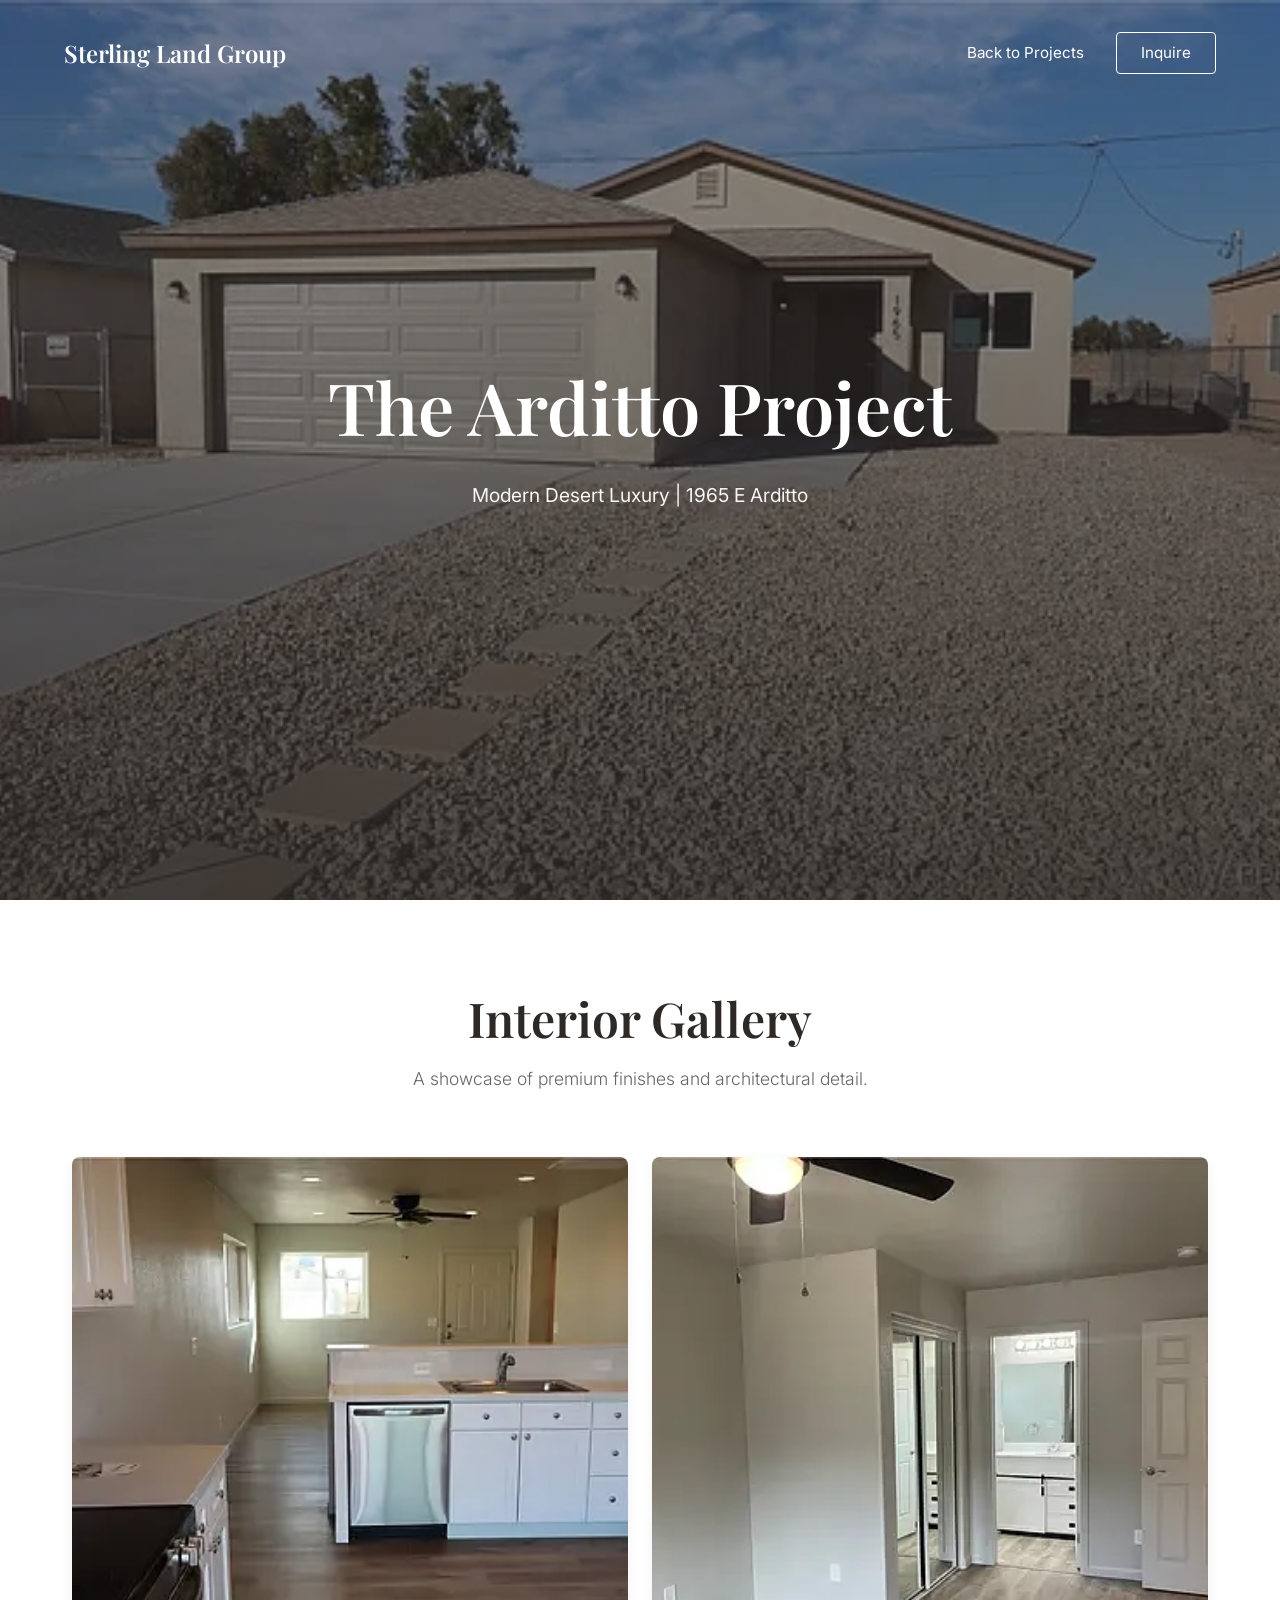
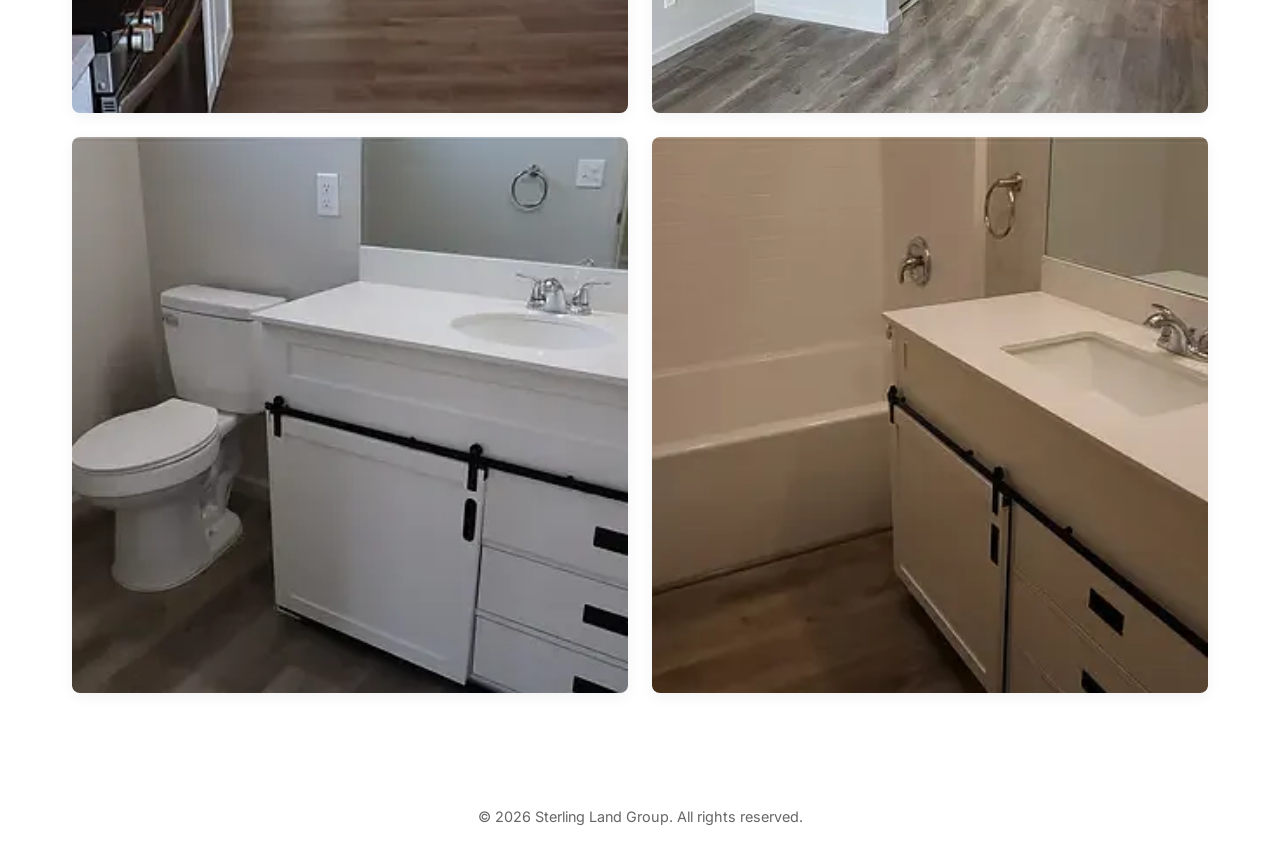
<file: arditto.html>
<!DOCTYPE html>
<html lang="en">
<head>
    <meta charset="UTF-8">
    <meta name="viewport" content="width=device-width, initial-scale=1.0">
    <title>The Arditto Project | Portfolio</title>
    <link rel="preconnect" href="https://fonts.googleapis.com">
    <link rel="preconnect" href="https://fonts.gstatic.com" crossorigin>
    <link href="https://fonts.googleapis.com/css2?family=Inter:wght@300;400;500&family=Playfair+Display:wght@400;600;700&display=swap" rel="stylesheet">
    <link rel="stylesheet" href="style.css">
</head>
<body>

    <nav class="navbar">
        <div class="logo"><a href="index.html" style="text-decoration: none; color: inherit;">Sterling Land Group</a></div>
        <div class="nav-links">
            <a href="index.html#projects">Back to Projects</a>
            <a href="index.html#contact" class="btn-outline">Inquire</a>
        </div>
    </nav>

    <header class="hero" style="background-image: url('assets/images/arditto/arditto-exterior.webp');">
        <div class="hero-overlay">
            <h1>The Arditto Project</h1>
            <p>Modern Desert Luxury | 1965 E Arditto</p>
        </div>
    </header>

    <section class="container">
        <div class="section-header">
            <h2 class="section-title">Interior Gallery</h2>
            <p class="section-subtitle">A showcase of premium finishes and architectural detail.</p>
        </div>

        <div class="interior-gallery">
            <img src="assets/images/arditto/arditto-kitchen.webp" alt="Modern white kitchen with premium finishes at the Arditto residence">
            <img src="assets/images/arditto/arditto-bedroom-suite.webp" alt="Spacious and bright primary bedroom suite at the Arditto residence">
            <img src="assets/images/arditto/arditto-bath-vanity.webp" alt="Elegant bathroom vanity with contemporary lighting at the Arditto residence">
            <img src="assets/images/arditto/arditto-guest-bath.webp" alt="Clean and modern guest bathroom design at the Arditto residence">
        </div>
    </section>

    <footer>
        <p>&copy; 2026 Sterling Land Group. All rights reserved.</p>
    </footer>

</body>
</html>
</file>
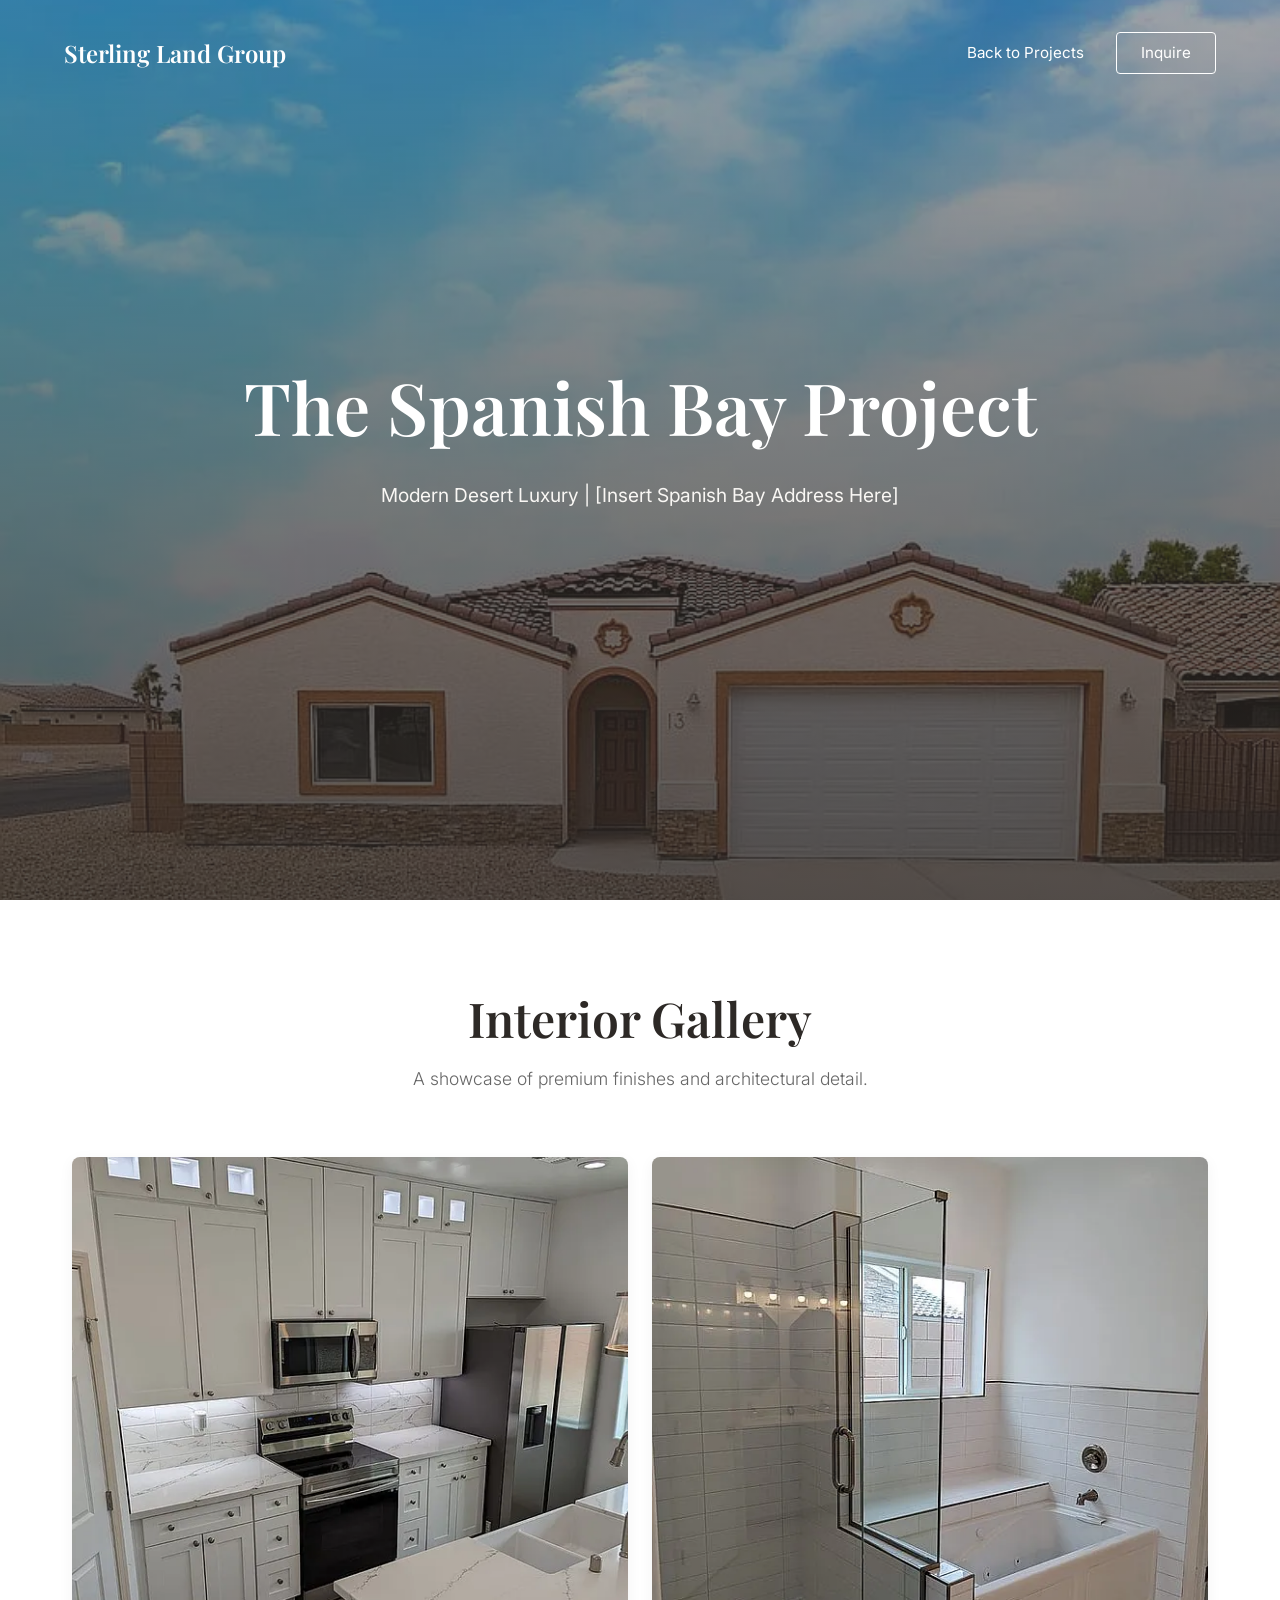
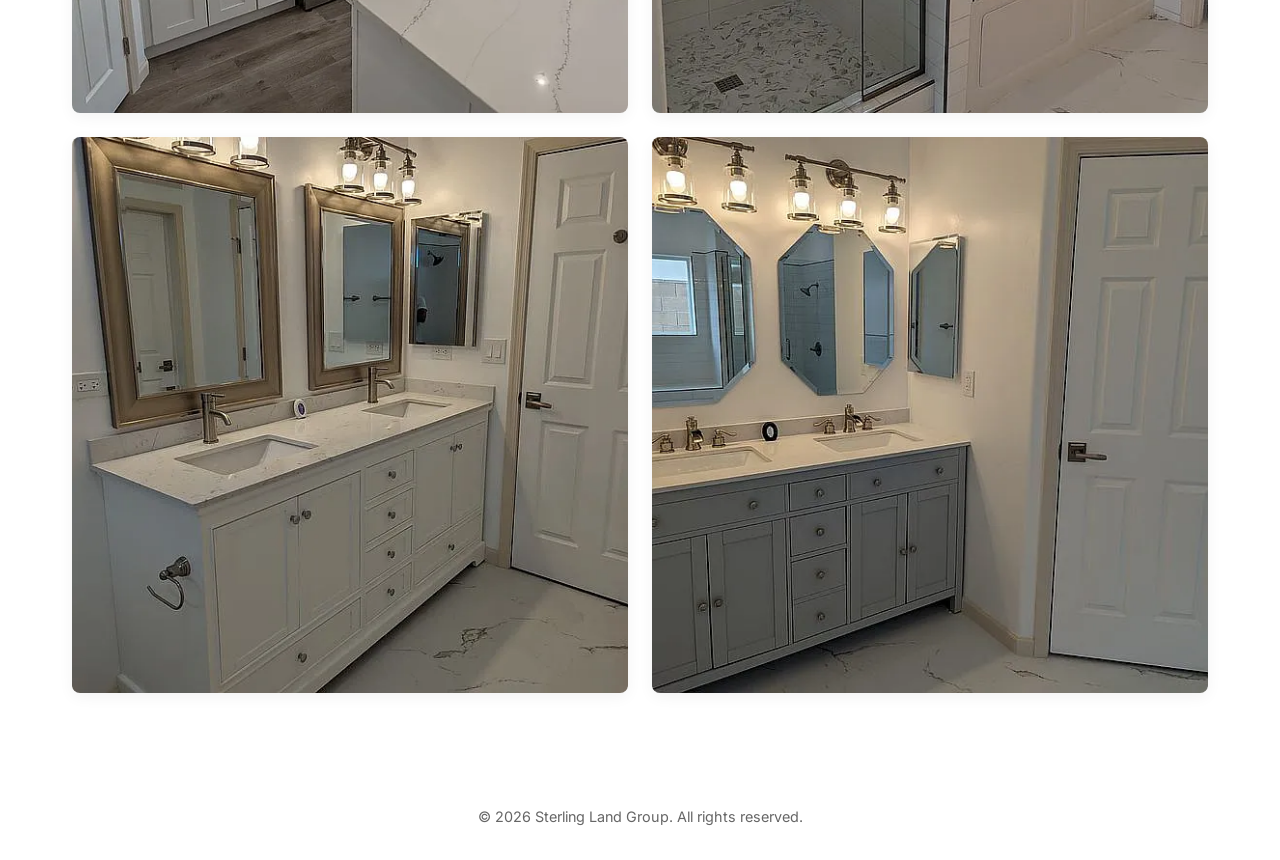
<file: spanish-bay.html>
<!DOCTYPE html>
<html lang="en">
<head>
    <meta charset="UTF-8">
    <meta name="viewport" content="width=device-width, initial-scale=1.0">
    <title>The Spanish Bay Project | Sterling Land Group</title>
    <link rel="preconnect" href="https://fonts.googleapis.com">
    <link rel="preconnect" href="https://fonts.gstatic.com" crossorigin>
    <link href="https://fonts.googleapis.com/css2?family=Inter:wght@300;400;500&family=Playfair+Display:wght@400;600;700&display=swap" rel="stylesheet">
    <link rel="stylesheet" href="style.css">
</head>
<body>

    <nav class="navbar">
        <div class="logo"><a href="index.html" style="color: white; text-decoration: none;">Sterling Land Group</a></div>
        <div class="nav-links">
            <a href="index.html#projects">Back to Projects</a>
            <a href="index.html#contact" class="btn-outline">Inquire</a>
        </div>
    </nav>

    <header class="hero" style="background-image: url('assets/images/spanish-bay/spanish-bay-exterior.webp');">
        <div class="hero-overlay">
            <h1>The Spanish Bay Project</h1>
            <p>Modern Desert Luxury | [Insert Spanish Bay Address Here]</p>
        </div>
    </header>

    <section class="container">
        <div class="section-header">
            <h2 class="section-title">Interior Gallery</h2>
            <p class="section-subtitle">A showcase of premium finishes and architectural detail.</p>
        </div>

        <div class="interior-gallery">
            <img src="assets/images/spanish-bay/spanish-bay-kitchen.webp" alt="Spanish Bay Modern Kitchen">
            <img src="assets/images/spanish-bay/spanish-bay-master-bath.webp" alt="Spanish Bay Master Bath">
            <img src="assets/images/spanish-bay/spanish-bay-guest-vanity.webp" alt="Spanish Bay Guest Vanity">
            <img src="assets/images/spanish-bay/spanish-bay-double-vanity.webp" alt="Spanish Bay Double Vanity">
        </div>
    </section>

    <footer>
        <p>&copy; 2026 Sterling Land Group. All rights reserved.</p>
    </footer>

</body>
</html>
</file>
<file: style.css>
/* --- Core Variables & Reset --- */
:root {
    --terracotta: #C0783F;
    --terracotta-hover: #A66533;
    --cream: #F9F7F4;
    --dark-earth: #2D2926;
    --text-muted: #666666;
    --white: #FFFFFF;
}

* {
    margin: 0;
    padding: 0;
    box-sizing: border-box;
}

body {
    font-family: 'Inter', sans-serif;
    color: var(--dark-earth);
    background-color: var(--white);
    line-height: 1.6;
}

.container {
    max-width: 1200px;
    margin: 0 auto;
    padding: 5rem 2rem;
}

/* --- Typography --- */
h1, h2, h3, .logo {
    font-family: 'Playfair Display', serif;
    font-weight: 600;
}

.section-header {
    text-align: center;
    margin-bottom: 4rem;
}

.section-title {
    font-size: 3rem;
    color: var(--dark-earth);
    margin-bottom: 0.5rem;
}

.section-subtitle {
    font-size: 1.1rem;
    color: var(--text-muted);
    font-weight: 300;
}

/* --- Navigation --- */
.navbar {
    position: absolute;
    top: 0;
    width: 100%;
    padding: 2rem 4rem;
    display: flex;
    justify-content: space-between;
    align-items: center;
    z-index: 10;
}

.navbar .logo {
    color: var(--white);
    font-size: 1.5rem;
}

.nav-links {
    display: flex;
    gap: 2rem;
    align-items: center;
}

.nav-links a {
    color: var(--white);
    text-decoration: none;
    font-size: 0.95rem;
    transition: opacity 0.3s ease;
}

.nav-links a:hover {
    opacity: 0.8;
}

/* --- Buttons --- */
.btn-main {
    background-color: var(--terracotta);
    color: var(--white);
    padding: 0.8rem 2rem;
    border: none;
    border-radius: 4px;
    font-size: 1rem;
    cursor: pointer;
    text-decoration: none;
    transition: background-color 0.3s ease;
}

.btn-main:hover {
    background-color: var(--terracotta-hover);
}

.btn-outline {
    background-color: transparent;
    border: 1px solid var(--white);
    padding: 0.5rem 1.5rem;
    border-radius: 4px;
}

.btn-full {
    width: 100%;
    padding: 1rem;
    font-size: 1.1rem;
}

/* --- Hero Section --- */
.hero {
    height: 100vh; /* Full Viewport */
    background-color: var(--dark-earth); /* Solid fallback */
    background-image: url('assets/images/hero.jpg'); /* Connects to your local image */
    background-size: cover;
    background-position: center;
    position: relative;
    display: flex;
    align-items: center;
    justify-content: center;
}

.hero-overlay {
    background: linear-gradient(rgba(45, 41, 38, 0.4), rgba(45, 41, 38, 0.8));
    width: 100%;
    height: 100%;
    display: flex;
    flex-direction: column;
    align-items: center;
    justify-content: center;
    text-align: center;
    padding: 0 2rem;
}

.hero h1 {
    color: var(--white);
    font-size: 4.5rem;
    margin-bottom: 1rem;
}

.hero p {
    color: var(--cream);
    font-size: 1.2rem;
    max-width: 700px;
    margin-bottom: 2.5rem;
}

/* --- Project Grid & Placeholders --- */
.project-grid {
    display: grid;
    grid-template-columns: repeat(3, 1fr);
    gap: 2.5rem;
}

.project-card h3 {
    margin-top: 1.5rem;
    font-size: 1.4rem;
    color: var(--dark-earth);
    transition: color 0.3s ease;
}

.project-card:hover h3 {
    color: var(--terracotta);
}

.project-placeholder {
    width: 100%;
    aspect-ratio: 3 / 2;
    background-color: var(--cream);
    border: 1px dashed #dcdcdc;
    border-radius: 8px;
    display: flex;
    align-items: center;
    justify-content: center;
    color: #a0a0a0;
    font-family: 'Inter', sans-serif;
    font-size: 0.85rem;
    text-transform: uppercase;
    letter-spacing: 1px;
    box-shadow: 0 4px 20px rgba(0,0,0,0.02);
    transition: transform 0.3s ease, box-shadow 0.3s ease;
}

/* --- Interior Project Gallery --- */
.interior-gallery {
    display: grid;
    grid-template-columns: repeat(2, 1fr); /* 2 columns for a high-end look */
    gap: 1.5rem;
}

.interior-gallery img {
    width: 100%;
    aspect-ratio: 1 / 1; /* Clean squares for the interior detail shots */
    object-fit: cover;
    border-radius: 8px;
    box-shadow: 0 4px 15px rgba(0,0,0,0.05);
    transition: transform 0.3s ease;
}

.interior-gallery img:hover {
    transform: scale(1.02);
}

/* --- Contact Form --- */
.contact-section {
    background-color: var(--cream);
    padding: 5rem 2rem;
    border-radius: 8px;
    margin-bottom: 5rem;
}

.contact-form {
    max-width: 700px;
    margin: 0 auto;
}

.form-row {
    display: grid;
    grid-template-columns: 1fr 1fr;
    gap: 1.5rem;
    margin-bottom: 1.5rem;
}

input, textarea {
    width: 100%;
    padding: 1rem;
    border: 1px solid #e0e0e0;
    border-radius: 4px;
    font-family: 'Inter', sans-serif;
    font-size: 1rem;
    background-color: var(--white);
}

input:focus, textarea:focus {
    outline: none;
    border-color: var(--terracotta);
}

textarea {
    margin-bottom: 1.5rem;
    resize: vertical;
}

/* --- Footer --- */
footer {
    text-align: center;
    padding: 2rem;
    color: var(--text-muted);
    font-size: 0.9rem;
}

/* --- Mobile Responsiveness --- */
@media (max-width: 768px) {
    .project-grid, .form-row {
        grid-template-columns: 1fr;
    }
    
    .hero h1 {
        font-size: 3rem;
    }
    
    .navbar {
        padding: 1.5rem 2rem;
    }

    .interior-gallery {
        grid-template-columns: 1fr; /* Stacks gallery photos on mobile */
    }
}
</file>
